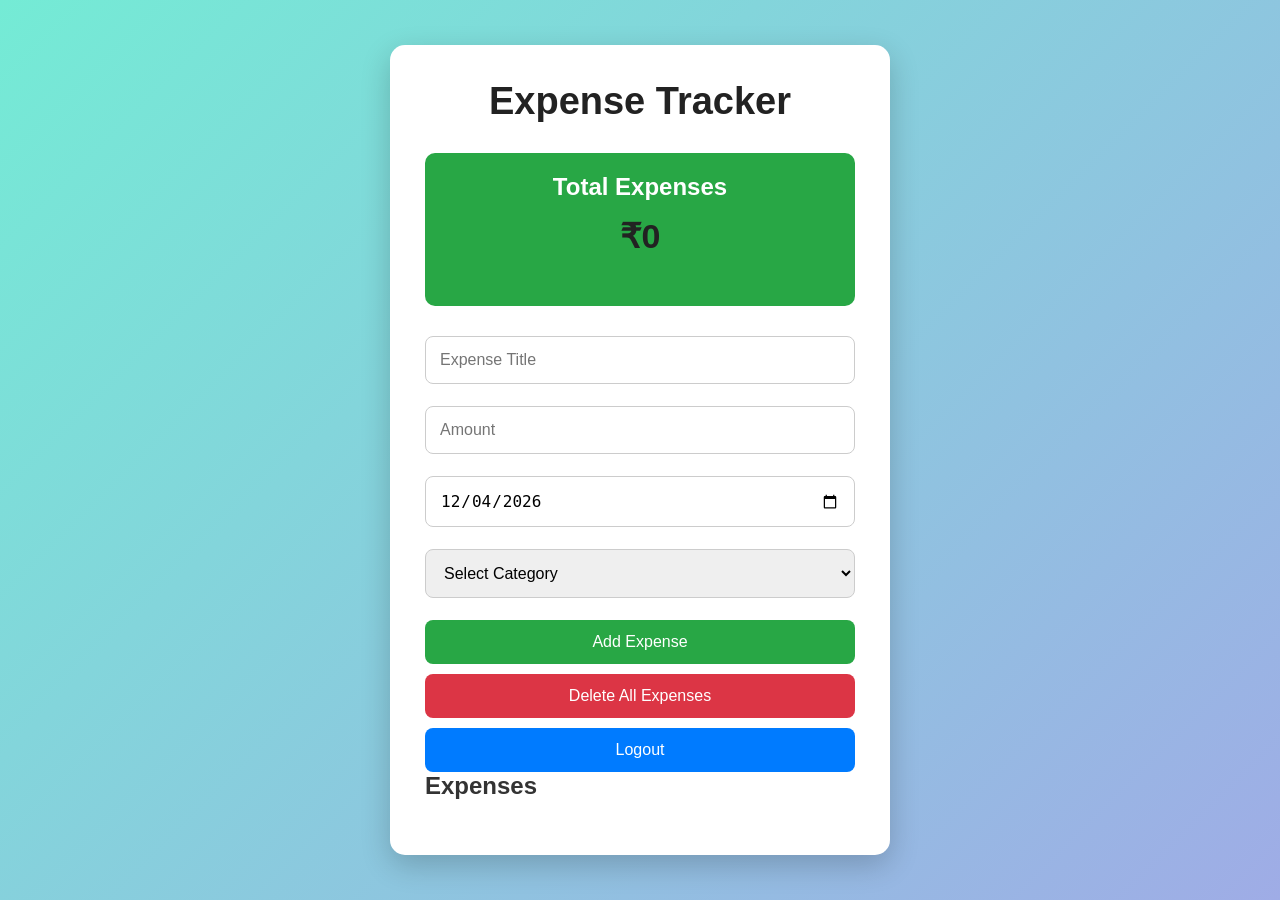
<file: Frontend/index.html>
<!DOCTYPE html>
<html>

<head>
    <meta charset="UTF-8">
    <title>Expense Tracker</title>
    <link rel="stylesheet" href="style.css">
</head>

<body>

<div class="container">

    <h1>Expense Tracker</h1>

    <!-- Total Expense -->
    <div class="summary">
        <h2>Total Expenses</h2>
        <h1 id="totalExpense">₹0</h1>
    </div>

    <div class="form">

        <input
            id="title"
            type="text"
            placeholder="Expense Title"
        >

        <input
            id="amount"
            type="number"
            placeholder="Amount"
        >

        <input
            id="date"
            type="date"
        >

        <select id="category">

            <option value="">Select Category</option>
            <option value="Food">Food</option>
            <option value="Transport">Transport</option>
            <option value="Shopping">Shopping</option>
            <option value="Bills">Bills</option>
            <option value="Entertainment">Entertainment</option>
            <option value="Health">Health</option>
            <option value="Education">Education</option>
            <option value="Other">Other</option>

        </select>

       <button class="add-btn" onclick="addExpense()">
         Add Expense
       </button>

       <button class="delete-btn" onclick="deleteAllExpenses()">
          Delete All Expenses
       </button>

       <button class="logout-btn" onclick="logout()">
           Logout
       </button>
    </div>

    
    <h2>Expenses</h2>

    <ul id="expenseList"></ul>

</div>

<script src="script.js"></script>

</body>
</html>
</file>
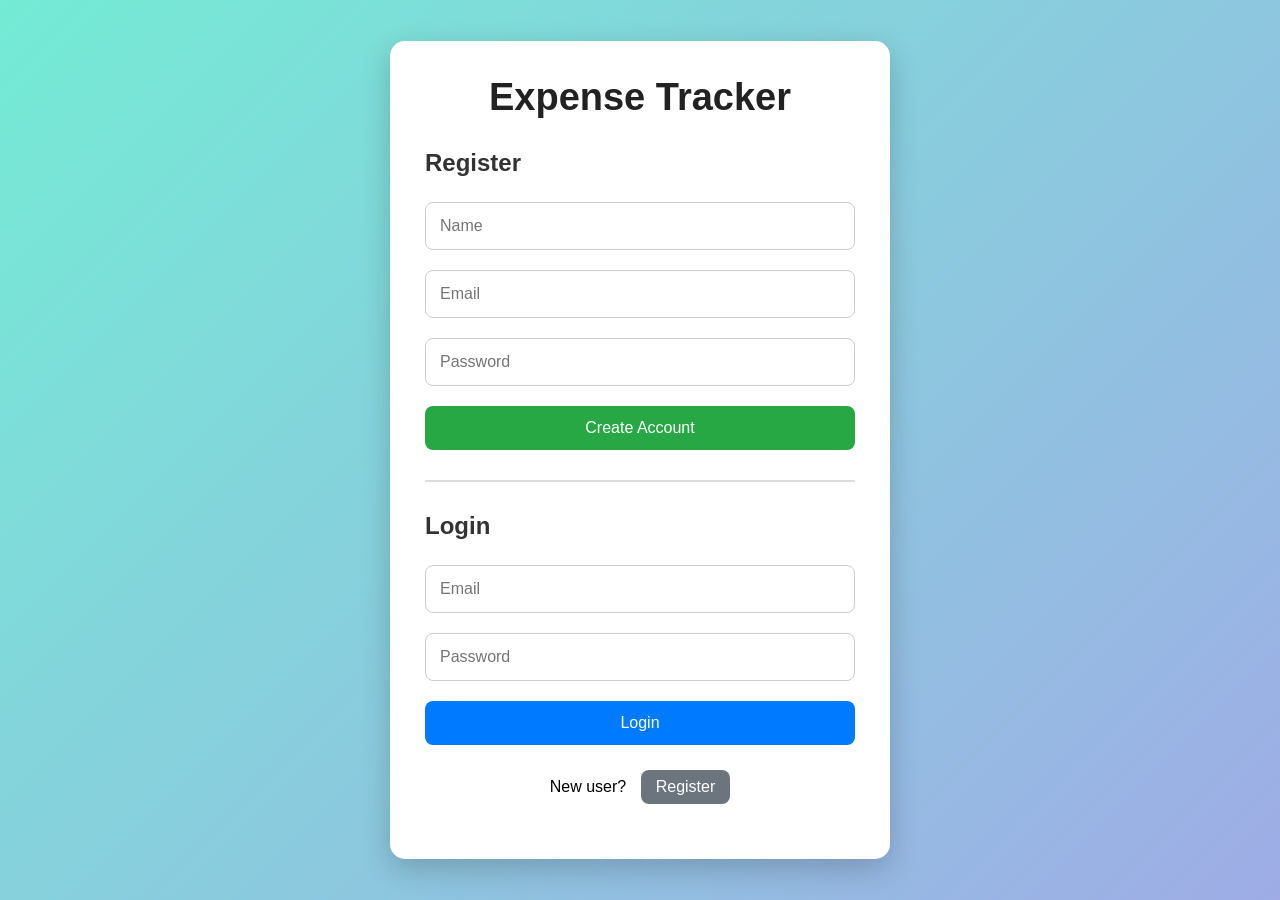
<file: Frontend/auth.html>
<!DOCTYPE html>
<html>

<head>
    <meta charset="UTF-8">
    <title>Expense Tracker Login</title>
    <link rel="stylesheet" href="style.css">
</head>

<body>

<div class="container">

    <h1>Expense Tracker</h1>

    <div class="auth-box">

        <h2>Register</h2>

        <input id="name" type="text" placeholder="Name">

        <input id="regEmail" type="email" placeholder="Email">

        <input id="regPassword" type="password" placeholder="Password">

        <button class="register-btn" onclick="register()">
            Create Account
        </button>

    </div>

    <hr>

    <div class="auth-box">

        <h2>Login</h2>

        <input id="loginEmail" type="email" placeholder="Email">

        <input id="loginPassword" type="password" placeholder="Password">

        <button class="login-btn" onclick="login()">
            Login
        </button>

        <p class="switch-link">
            New user?
            <button class="secondary-btn" onclick="showRegister()">
                Register
            </button>
        </p>

    </div>

</div>

<script src="auth.js"></script>

</body>
</html>
</file>
<file: Frontend/style.css>
*{
    margin:0;
    padding:0;
    box-sizing:border-box;
}

body{
    font-family:Arial, Helvetica, sans-serif;
    background:linear-gradient(135deg,#74ebd5,#9face6);
    min-height:100vh;
    display:flex;
    justify-content:center;
    align-items:center;
    padding:20px;
}

.container{
    width:500px;
    max-width:100%;
    background:#fff;
    padding:35px;
    border-radius:15px;
    box-shadow:0 10px 30px rgba(0,0,0,.2);
}

h1{
    text-align:center;
    color:#222;
    margin-bottom:30px;
    font-size:38px;
}

h2{
    margin-bottom:15px;
    color:#333;
}

.auth-box{
    margin-bottom:20px;
}

input,
select{
    width:100%;
    padding:14px;
    margin:10px 0;
    border:1px solid #ccc;
    border-radius:8px;
    font-size:16px;
    transition:.3s;
}

input:focus,
select:focus{
    outline:none;
    border-color:#28a745;
    box-shadow:0 0 5px rgba(40,167,69,.3);
}

button{
    width:100%;
    padding:13px;
    border:none;
    border-radius:8px;
    font-size:16px;
    color:#fff;
    cursor:pointer;
    transition:.3s;
    margin-top:10px;
}

.register-btn{
    background:#28a745;
}

.register-btn:hover{
    background:#218838;
}

.login-btn{
    background:#007bff;
}

.login-btn:hover{
    background:#0056b3;
}

.secondary-btn{
    width:auto;
    padding:8px 15px;
    margin-left:10px;
    background:#6c757d;
}

.secondary-btn:hover{
    background:#5a6268;
}

.switch-link{
    margin-top:15px;
    text-align:center;
}

hr{
    margin:30px 0;
    border:1px solid #ddd;
}

.summary{
    background:#28a745;
    color:white;
    padding:20px;
    text-align:center;
    border-radius:10px;
    margin-bottom:20px;
}

.summary h2{
    color:white;
}

#totalExpense{
    font-size:34px;
    font-weight:bold;
}

.form input,
.form select{
    margin-bottom:12px;
}

.add-btn{
    width:100%;
    background:#28a745;
}

.add-btn:hover{
    background:#218838;
}

.logout-btn{
    width:100%;
    background:#007bff;
    margin-top:10px;
}

.logout-btn:hover{
    background:#0056b3;
}

.delete-btn{
    width:100%;
    background:#dc3545;
    margin-top:10px;
}

.delete-btn:hover{
    background:#c82333;
}

#expenseList{
    list-style:none;
    margin-top:20px;
}

#expenseList li{
    background:#f8f9fa;
    padding:15px;
    border-radius:8px;
    margin-bottom:15px;
    border-left:5px solid #28a745;
}

.actions{
    display:flex;
    gap:10px;
    margin-top:15px;
}

.edit-btn{
    background:#007bff;
    flex:1;
}

.remove-btn{
    background:#dc3545;
    flex:1;
}

@media(max-width:600px){

.container{
    width:100%;
    padding:20px;
}

.actions{
    flex-direction:column;
}

.secondary-btn{
    width:100%;
    margin-left:0;
    margin-top:10px;
}

}
</file>
